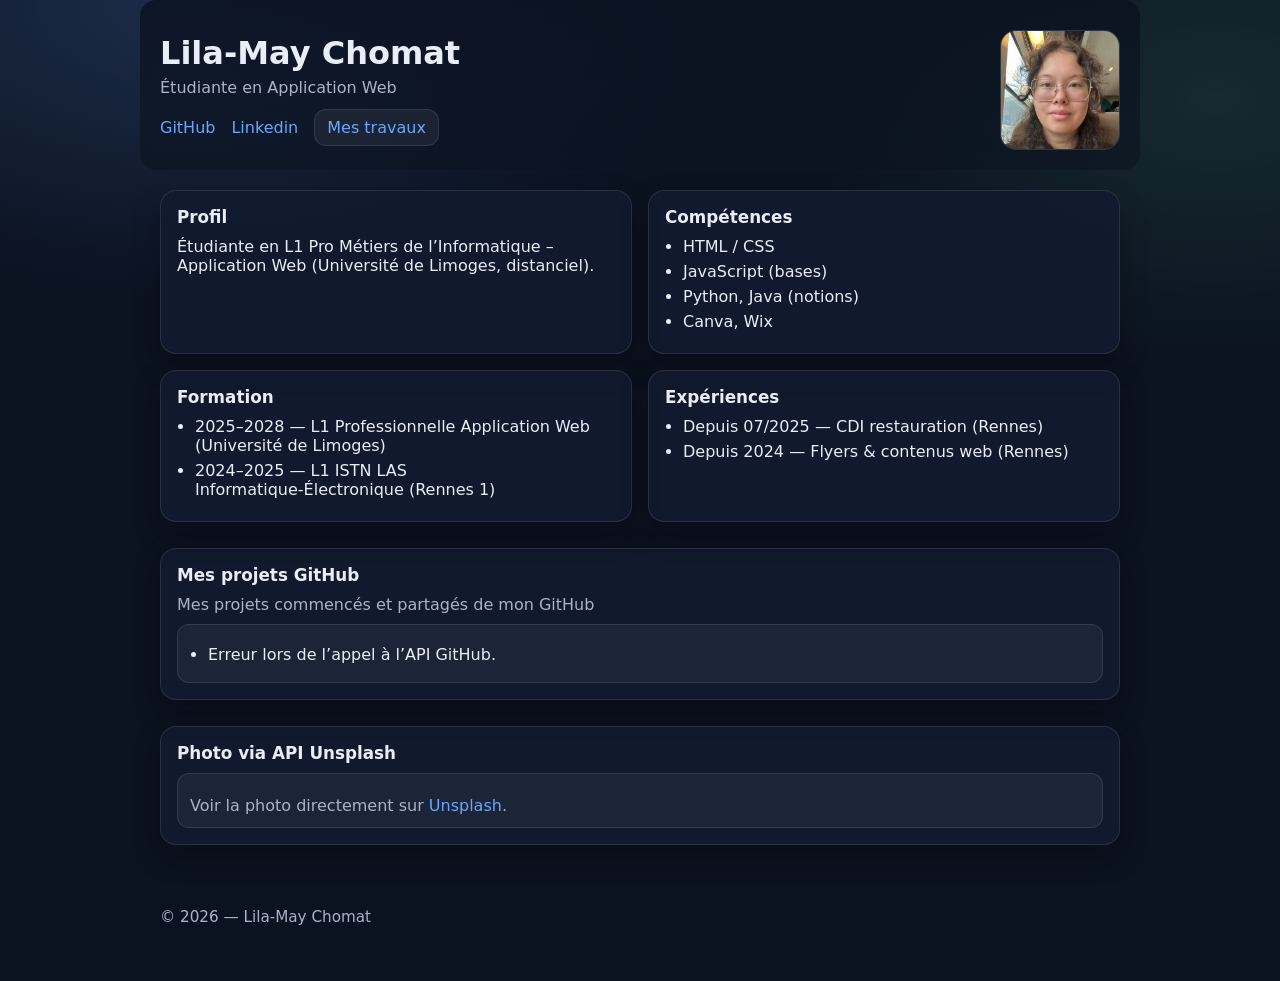
<file: index.html>
<!DOCTYPE html>
<html lang="fr">
<head>
  <meta charset="UTF-8">
  <meta name="viewport" content="width=device-width, initial-scale=1.0">
  <title>Portfolio – Lila-May Chomat</title>
  <link rel="stylesheet" href="feuille-css.css">
</head>

<body>

  <!-- HEADER / PROFIL -->
  <header class="layout-container profile-header header-bg">
    <div class="profile-info">
      <h1 class="profile-name">Lila-May Chomat</h1>
      <p class="profile-title">Étudiante en Application Web</p>

      <nav class="profile-links">
        <a class="link" href="https://github.com/llmchomat" target="_blank" rel="noopener">GitHub</a>
        <a class="link" href="https://www.linkedin.com/in/lila-may-chomat-294a60348" target="_blank" rel="noopener">Linkedin</a>
        <a class="link link--primary" href="hosting.html">Mes travaux</a>
      </nav>
    </div>

    <!-- Photo facultative (tu peux supprimer la balise si tu n'en as pas) -->
    <img src="medias/img-hosting.jpg" alt="Photo de profil" class="profile-photo">
  </header>

  <!-- CONTENU -->
  <main class="layout-container layout-grid">

    <section class="card">
      <h2 class="card-title">Profil</h2>
      <p class="card-text">
        Étudiante en L1 Pro Métiers de l’Informatique – Application Web (Université de Limoges, distanciel).
      </p>
    </section>

    <section class="card">
      <h2 class="card-title">Compétences</h2>
      <ul class="list">
        <li class="list-item">HTML / CSS</li>
        <li class="list-item">JavaScript (bases)</li>
        <li class="list-item">Python, Java (notions)</li>
        <li class="list-item">Canva, Wix</li>
      </ul>
    </section>

    <section class="card">
      <h2 class="card-title">Formation</h2>
      <ul class="list">
        <li class="list-item">2025–2028 — L1 Professionnelle Application Web (Université de Limoges)</li>
        <li class="list-item">2024–2025 — L1 ISTN LAS Informatique-Électronique (Rennes 1)</li>
      </ul>
    </section>

    <section class="card">
      <h2 class="card-title">Expériences</h2>
      <ul class="list">
        <li class="list-item">Depuis 07/2025 — CDI restauration (Rennes)</li>
        <li class="list-item">Depuis 2024 — Flyers & contenus web (Rennes)</li>
      </ul>
    </section>

    <!-- API 1 : GitHub -->
    <section class="card layout-full api-section">
      <h2 class="card-title">Mes projets GitHub </h2>
      <p class="card-muted">Mes projets commencés et partagés de mon GitHub</p>

      <div class="api-box">
        <ul id="repos" class="list"></ul>
      </div>
    </section>

    <!-- API 2 : Unsplash (photo précise) -->
    <section class="card layout-full api-section">
      <h2 class="card-title">Photo via API Unsplash</h2>
     
      <div class="api-box">
        <p id="unsplashCredit" class="card-muted media-credit"></p>
      </div>
    </section>

  </main>

  <!-- FOOTER -->
  <footer class="layout-container site-footer">
    <p>© <span id="year"></span> — Lila-May Chomat</p>
  </footer>

  <!-- SCRIPTS (APIs) -->
  <script>
    // Année
    document.getElementById("year").textContent = new Date().getFullYear();

    /* =========================
       API 1 : GitHub repos
       ========================= */
    const GITHUB_USER = "llmchomat"; // <-- remplace

    fetch(`https://api.github.com/users/llmchomat/repos?sort=updated&per_page=5`)
      .then(r => r.json())
      .then(repos => {
        const list = document.getElementById("repos");
        list.innerHTML = "";

        if (!Array.isArray(repos) || repos.length === 0) {
          list.innerHTML = "<li class='list-item'>Aucun dépôt public trouvé.</li>";
          return;
        }

        repos.forEach(repo => {
          const li = document.createElement("li");
          li.className = "list-item";
          li.innerHTML = `<a class="link" href="${repo.html_url}" target="_blank" rel="noopener">${repo.name}</a>`;
          list.appendChild(li);
        });
        // --- Lien vers les travaux hébergés sur Hosting ---
          const liHosting = document.createElement("li");
          liHosting.className = "list-item";
          liHosting.innerHTML = "Accéder à <a class='link' href='hosting.html'>mes travaux</a> (Hosting)";
          list.appendChild(liHosting);

      })
      .catch(() => {
        document.getElementById("repos").innerHTML =
          "<li class='list-item'>Erreur lors de l’appel à l’API GitHub.</li>";
      });

    /* =========================
   API 2 : Unsplash (photo précise)
   ========================= */

const UNSPLASH_ACCESS_KEY = "-eJPejwlhPgmwAsLt9F7ZR5pWikoYWMlFnHlEJ1HvkA";
const PHOTO_ID = "msAJTkXweVk";
const APP_NAME = "portfolio_lila_may";

fetch(`https://api.unsplash.com/photos/${PHOTO_ID}`, {
  headers: {
    "Accept-Version": "v1",
    "Authorization": `Client-ID ${UNSPLASH_ACCESS_KEY}`
  }
})
  .then(r => r.json())
  .then(photo => {

    // Image
    const header = document.querySelector(".header-bg");
    header.style.backgroundImage = `url(${photo.urls.regular})`;
    img.alt = photo.alt_description || "Photo Unsplash";

    // Attribution (obligatoire)
    const photographerName = photo.user.name;
    const photographerUrl =
      `${photo.user.links.html}?utm_source=${APP_NAME}&utm_medium=referral`;
    const unsplashUrl =
      `https://unsplash.com/?utm_source=${APP_NAME}&utm_medium=referral`;

    document.getElementById("unsplashCredit").innerHTML = `
      Photo par <a class="link" href="${photographerUrl}" target="_blank" rel="noopener">
        ${photographerName}
      </a>
      sur <a class="link" href="${unsplashUrl}" target="_blank" rel="noopener">
        Unsplash
      </a>.
    `;
  })
.catch(() => {
  document.getElementById("unsplashCredit").innerHTML = `
    Voir la photo directement sur
    <a class="link"
       href="https://unsplash.com/fr/photos/un-ecran-dordinateur-pose-sur-un-bureau-msAJTkXweVk"
       target="_blank"
       rel="noopener">
       Unsplash
    </a>.
  `;
});


  </script>

</body>
</html>
</file>
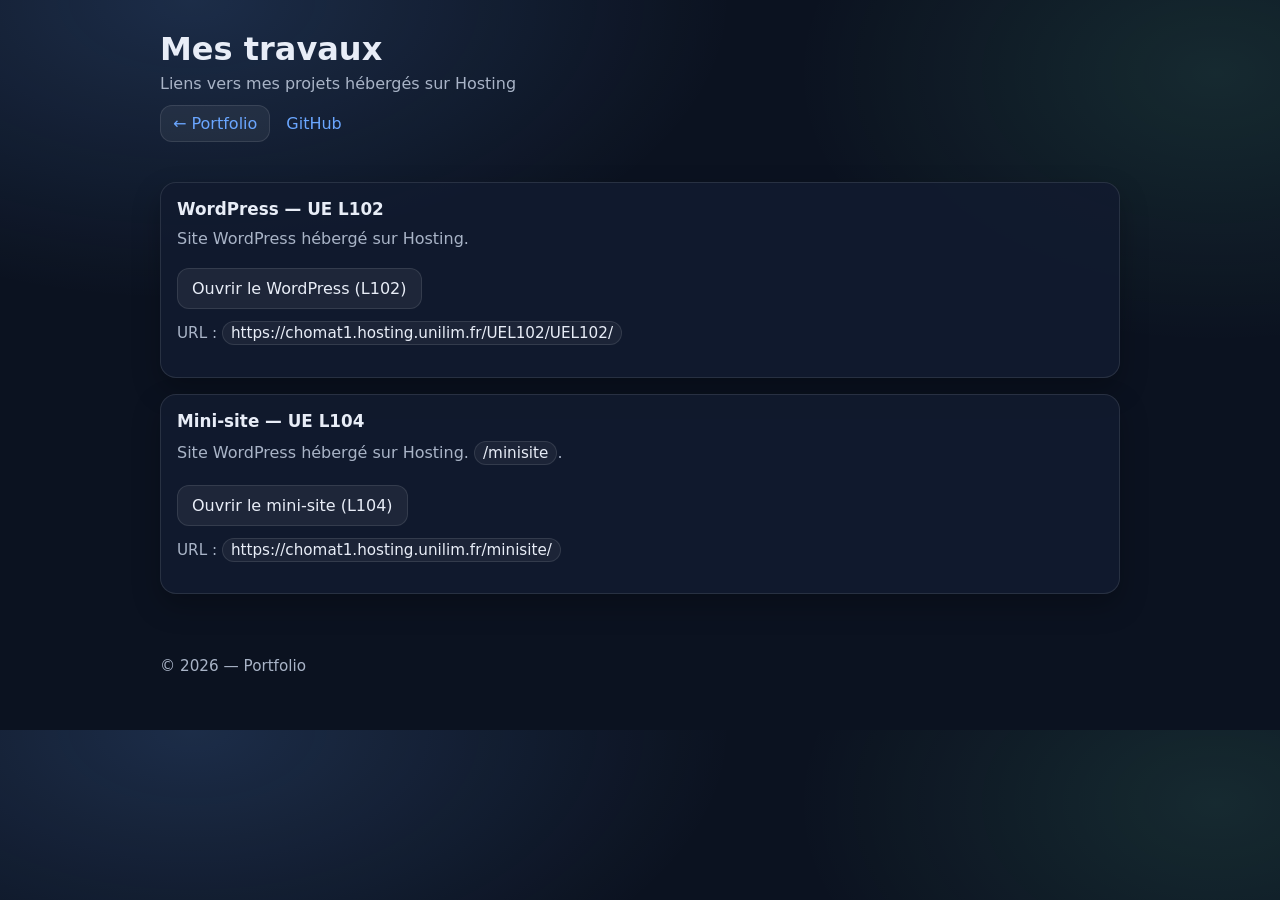
<file: hosting.html>
<!DOCTYPE html>
<html lang="fr">
<head>
  <meta charset="UTF-8">
  <meta name="viewport" content="width=device-width, initial-scale=1.0">
  <title>Portfolio – Travaux</title>
  <link rel="stylesheet" href="feuille-css.css">
</head>

<body>

  <!-- HEADER -->
  <header class="layout-container profile-header">
    <div class="profile-info">
      <h1 class="profile-name">Mes travaux</h1>
      <p class="profile-title">Liens vers mes projets hébergés sur Hosting</p>

      <nav class="profile-links">
        <a class="link link--primary" href="index.html">← Portfolio</a>
        <a class="link" href="https://github.com/llmchomat" target="_blank" rel="noopener">GitHub</a>
      </nav>
    </div>
  </header>

  <!-- CONTENU -->
  <main class="layout-container layout-grid">

    <!-- WordPress L102 -->
    <section class="card layout-full project">
      <h2 class="card-title">WordPress — UE L102</h2>
      <p class="card-muted">
        Site WordPress hébergé sur Hosting.
      </p>

      <div class="project-actions">
        <!-- Remplace l’URL -->
        <a class="btn" href="https://chomat1.hosting.unilim.fr/UEL102/UEL102/" target="_blank" rel="noopener">
          Ouvrir le WordPress (L102)
        </a>
      </div>

      <p class="project-meta">
        URL : <span class="badge">https://chomat1.hosting.unilim.fr/UEL102/UEL102/</span>
      </p>
    </section>

    <!-- Mini-site L104 -->
    <section class="card layout-full project">
      <h2 class="card-title">Mini-site — UE L104</h2>
      <p class="card-muted">
        Site WordPress hébergé sur Hosting. <span class="badge">/minisite</span>.
      </p>

      <div class="project-actions">
        <!-- Remplace l’URL -->
        <a class="btn" href="https://chomat1.hosting.unilim.fr/minisite/" target="_blank" rel="noopener">
          Ouvrir le mini-site (L104)
        </a>
      </div>

      <p class="project-meta">
        URL : <span class="badge">https://chomat1.hosting.unilim.fr/minisite/</span>
      </p>
    </section>

  </main>

  <!-- FOOTER -->
  <footer class="layout-container site-footer">
    <p>© <span id="year"></span> — Portfolio</p>
  </footer>

  <script>
    document.getElementById("year").textContent = new Date().getFullYear();
  </script>

</body>
</html>
</file>
<file: feuille-css.css>
:root {
  --bg: #0b1220;
  --card: rgba(18, 27, 47, 0.88);
  --text: #e8edf7;
  --muted: #a9b4c7;
  --accent: #6aa6ff;
  --border: rgba(255, 255, 255, 0.10);
  --radius: 16px;
}

* { box-sizing: border-box; }

body {
  margin: 0;
  font-family: system-ui, -apple-system, Segoe UI, Roboto, Arial, sans-serif;
  background:
    radial-gradient(900px 500px at 15% 0%, rgba(106,166,255,.18), transparent 60%),
    radial-gradient(700px 450px at 95% 10%, rgba(118,255,190,.10), transparent 60%),
    var(--bg);
  color: var(--text);
}

.layout-container {
  max-width: 1000px;
  margin: 0 auto;
  padding: 20px;
}

.layout-grid {
  display: grid;
  grid-template-columns: repeat(2, minmax(0, 1fr));
  gap: 16px;
  padding-bottom: 28px;
}

.layout-full { grid-column: 1 / -1; }

/* Header */
.profile-header {
  display: flex;
  justify-content: space-between;
  align-items: center;
  gap: 20px;
  padding-top: 30px;
}

.profile-info { display: flex; flex-direction: column; }

.profile-name {
  margin: 0;
  font-size: 2rem;
  line-height: 1.2;
}

.profile-title {
  margin: 6px 0 0;
  color: var(--muted);
}

.profile-links {
  display: flex;
  align-items: center;   /* ALIGNEMENT VERTICAL */
  gap: 16px;
  margin-top: 12px;
}


.profile-photo {
  width: 120px;
  height: 120px;
  border-radius: var(--radius);
  object-fit: cover;
  border: 1px solid var(--border);
  background: rgba(255,255,255,0.04);
}

/* Cards */
.card {
  background: var(--card);
  border: 1px solid var(--border);
  border-radius: var(--radius);
  padding: 16px;
  box-shadow: 0 12px 28px rgba(0,0,0,0.25);
}

.card-title {
  margin: 0 0 10px;
  font-size: 1.05rem;
}

.card-text { margin: 0; }
.card-muted { margin: 0; color: var(--muted); }

/* Lists */
.list { margin: 8px 0 0; padding-left: 18px; }
.list-item { margin: 6px 0; }

/* Links */
.link {
  color: var(--accent);
  text-decoration: none;
}
.link:hover { text-decoration: underline; }

.link--primary {
  padding: 8px 12px;
  border-radius: 12px;
  border: 1px solid var(--border);
  background: rgba(255,255,255,0.06);
}
.link--primary:hover {
  background: rgba(255,255,255,0.12);
  text-decoration: none;
}

.link,
.link--primary {
  display: inline-flex;
  align-items: center;   /* aligne le texte et la flèche ← */
}

/* API blocks */
.api-section { margin-top: 10px; }

.api-box {
  margin-top: 10px;
  padding: 12px;
  border-radius: 12px;
  border: 1px solid var(--border);
  background: rgba(255,255,255,0.05);
}

/* Media (Unsplash) */
.media-img {
  display: block;
  width: 100%;
  max-width: 100%;
  border-radius: 12px;
}

.media-credit {
  margin-top: 10px;
}

/* Footer */
.site-footer {
  color: var(--muted);
  padding-bottom: 40px;
  font-size: 0.95rem;
}

/* Responsive */
@media (max-width: 720px) {
  .layout-grid { grid-template-columns: 1fr; }
  .profile-header { flex-direction: column; align-items: flex-start; }
}


/* =========================
   AJOUTS POUR travaux.html
   ========================= */

.btn {
  display: inline-block;
  margin-top: 10px;
  padding: 10px 14px;
  border-radius: 12px;
  border: 1px solid var(--border);
  background: rgba(255,255,255,0.06);
  color: var(--text);
  cursor: pointer;
  text-decoration: none;
}
.btn:hover {
  background: rgba(255,255,255,0.12);
  text-decoration: none;
}

.project-actions {
  display: flex;
  gap: 12px;
  flex-wrap: wrap;
  margin-top: 10px;
}

.project-meta {
  margin-top: 12px;
  color: var(--muted);
  font-size: 0.95rem;
}

.badge {
  display: inline-block;
  padding: 2px 8px;
  border-radius: 999px;
  border: 1px solid var(--border);
  background: rgba(255,255,255,0.05);
  color: var(--text);
  font-size: 0.95rem;
}

.note .badge {
  margin-left: 4px;
}

/* =========================
   HEADER AVEC IMAGE DE FOND
   ========================= */

.header-bg {
  position: relative;
  background-size: cover;
  background-position: center;
  background-repeat: no-repeat;
  border-radius: var(--radius);
  overflow: hidden;
}

/* Voile sombre pour la lisibilité du texte */
.header-bg::before {
  content: "";
  position: absolute;
  inset: 0;
  background: linear-gradient(
    to bottom,
    rgba(11, 18, 32, 0.85),
    rgba(11, 18, 32, 0.55)
  );
}

/* Le contenu doit passer au-dessus du fond */
.header-bg > * {
  position: relative;
  z-index: 1;
}
</file>
